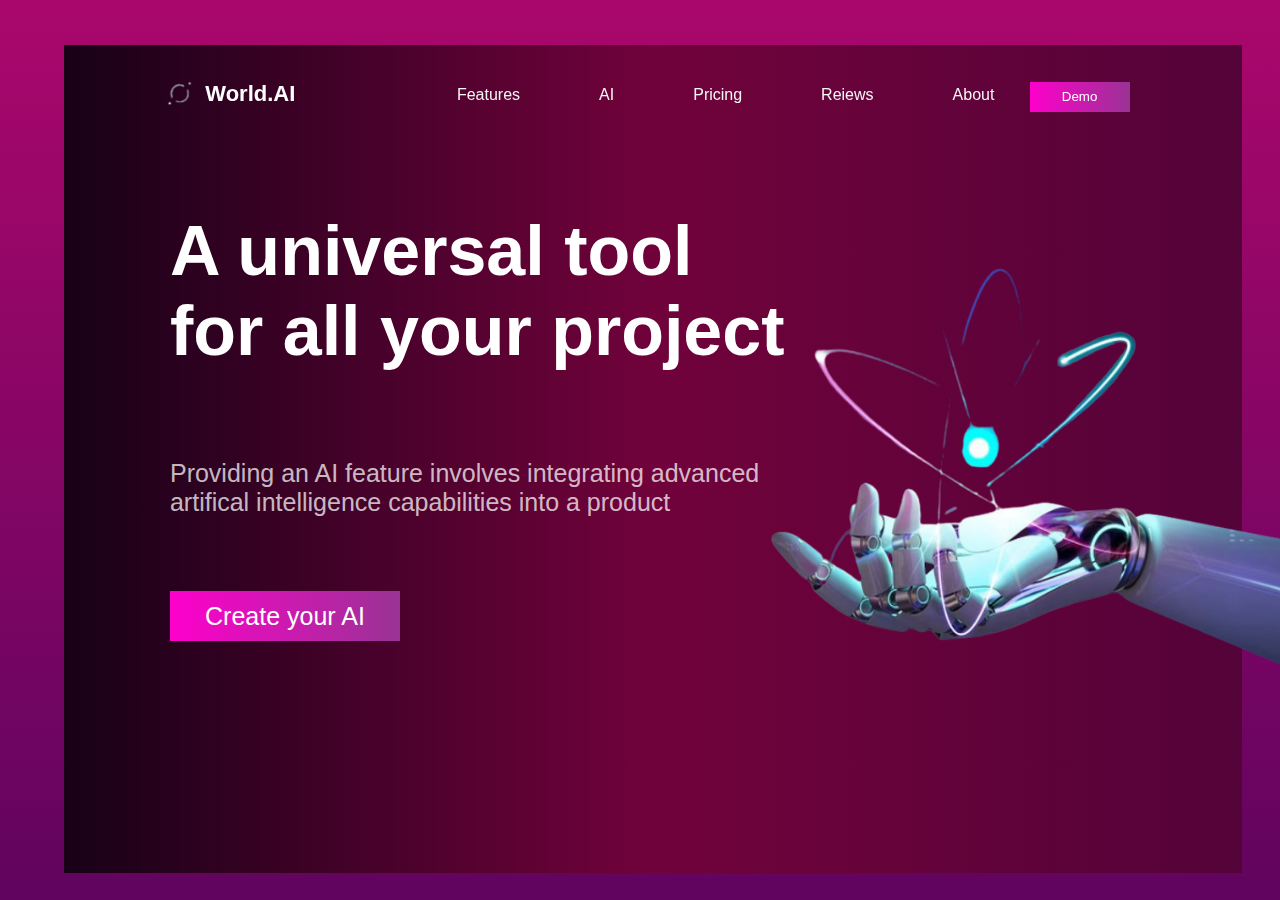
<file: project 2/index.html>
<!DOCTYPE html>
<html lang="en">
<head>
    <meta charset="UTF-8">
    <meta name="viewport" content="width=device-width, initial-scale=1.0">
    <title>Document</title>
    <link rel="stylesheet" href="style.css">
</head>
<body>
    <div id="back"> 
        <div id="front">
            <nav id="menu">
                <img src="./[removal.ai]_9835acd1-3f52-4991-bb06-a3a0fb304713-photo_2023-11-27_18-52-03.png" alt="" id="id">
                <h4>World.AI</h4>
                <a href="">Features</a>
                <a href="">AI</a>
                <a href="">Pricing</a>
                <a href="">Reiews</a>
                <a href="">About</a>
                <button id="top">Demo</button>
            </nav>
            <h1>A universal tool <br>
                for all your project</h1>
            <img id="ai" src="[removal.ai]_21422858-1e08-4bfe-8ae0-fdbdca47a08c-photo_2023-11-27_18-52-41.png" alt="">
            <p>Providing an AI feature involves integrating advanced <br>
                artifical intelligence capabilities into a product</p>
            <button id="down">Create your AI</button>
        </div>
    </div>
</body>
</html>
</file>
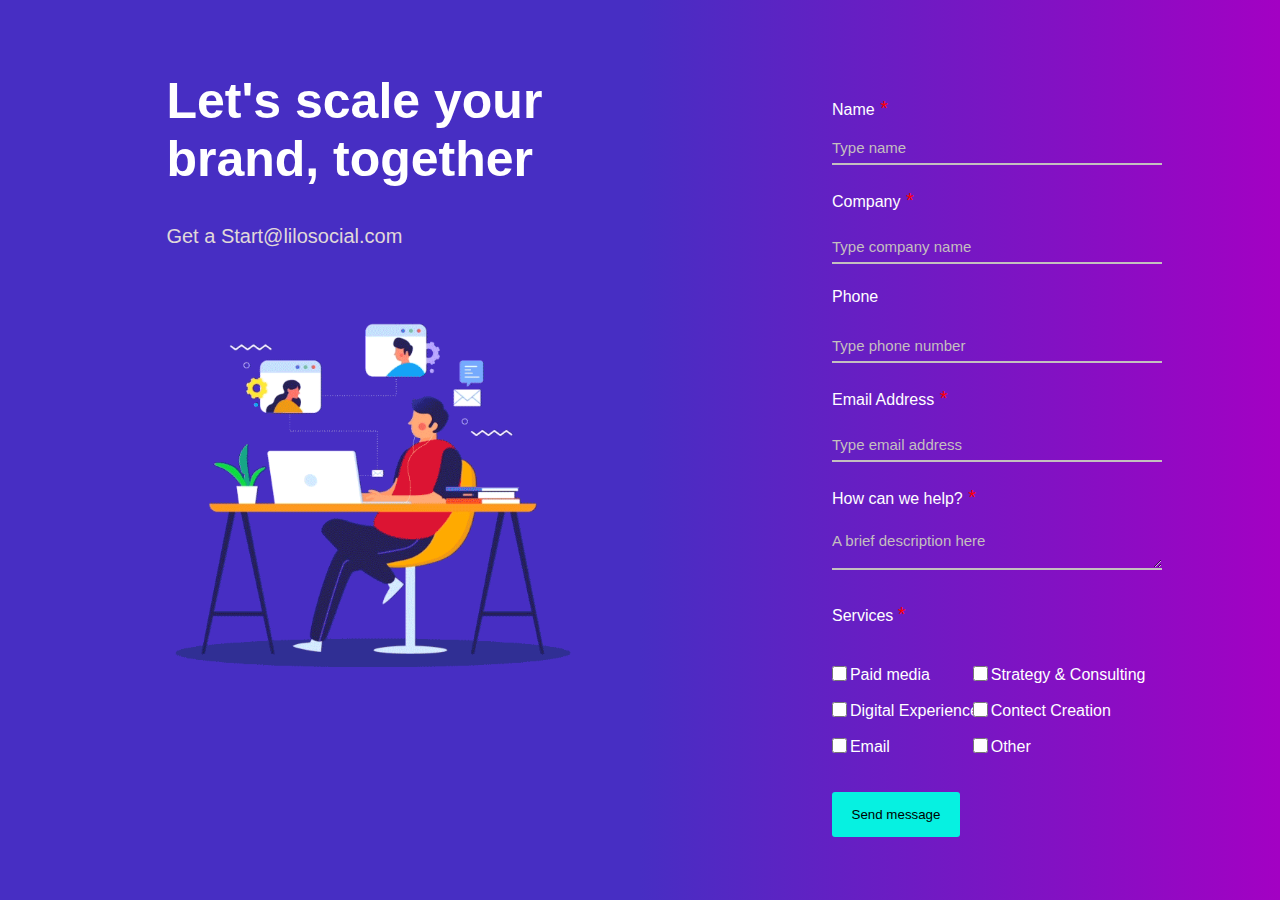
<file: project 4/index.html>
<!DOCTYPE html>
<html lang="en">
<head>
    <meta charset="UTF-8">
    <meta name="viewport" content="width=device-width, initial-scale=1.0">
    <title>Document</title>
    <link rel="stylesheet" href="style.css">
</head>
<body>
    <div>
        <img src="image_processing20200629-10059-bkvklh.gif" alt="">
        <label for="" id="N">Name<span> *</span></label><br>
        <input type="text" class="inputs" id="one" placeholder="Type name"><br>
        <label for="" id="C">Company<span> *</span></label><br>
        <input type="text" class="inputs" id="two" placeholder="Type company name"><br>
        <label for="" id="P">Phone</label><br>
        <input type="text" class="inputs" id="three" placeholder="Type phone number"><br>
        <label for="" id="E">Email Address<span> *</span></label><br>
        <input type="text" class="inputs" id="four" placeholder="Type email address"><br>
        <label for="" id="H">How can we help?<span> *</span></label><br>
        <textarea type="" class="inputs" id="five" placeholder="A brief description here"></textarea><br>
        <label for="" id="S">Services <span>*</span></label>
        <input type="checkbox" name="" id="p" class="checks">
        <label for="" id="pk">Paid media</label><br>
        <input type="checkbox" name="" id="d" class="checks">
        <label for="" id="dk">Digital Experience</label><br>
        <input type="checkbox" name="" id="e" class="checks">
        <label for="" id="ek">Email</label><br>
        <input type="checkbox" name="" id="c" class="checks">
        <label for="" id="ck">Contect Creation</label><br>
        <input type="checkbox" name="" id="s" class="checks">
        <label for="" id="sk">Strategy & Consulting</label><br>
        <input type="checkbox" name="" id="o" class="checks">
        <label for="" id="ok">Other</label><br>
        <button>Send message</button>
        <h1>Let's scale your <br>
            brand, together</h1>
        <pre>Get a <a href="">Start@lilosocial.com</a></pre>
    </div>
</body>
</html>
</file>
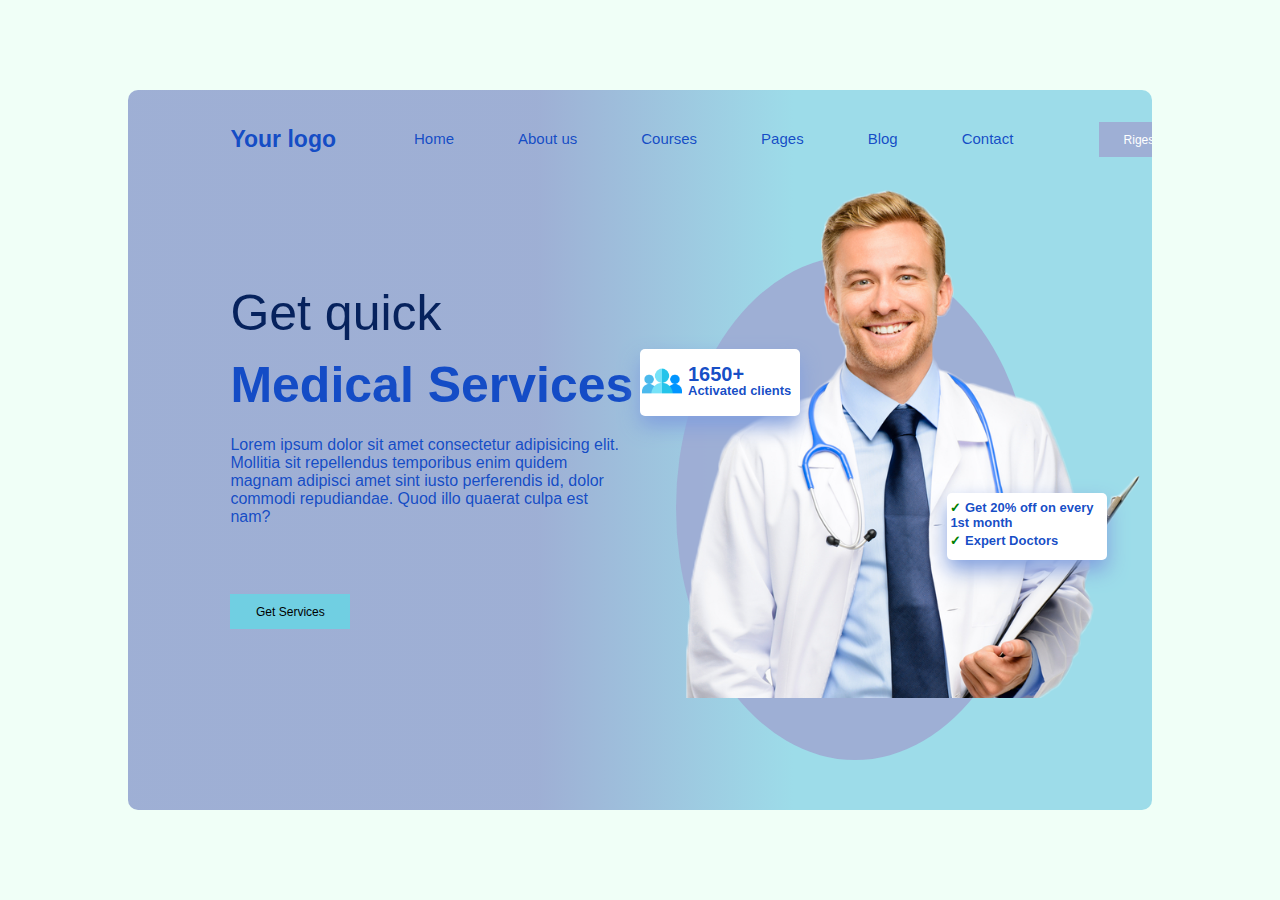
<file: project 5/index.html>
<!DOCTYPE html>
<html lang="en">

<head>
    <meta charset="UTF-8">
    <meta name="viewport" content="width=device-width, initial-scale=1.0">
    <title>Document</title>
    <link rel="stylesheet" href="style.css">
</head>

<body>
    <div id="main">
        <div id="top">
            <span id="logo">Your logo</span>
            <nav>
            
                <a href="" id="">Home</a>
                <a href="" id="">About us</a>
                <a href="" id="">Courses</a>
                <a href="" id="">Pages</a>
                <a href="" id="">Blog</a>
                <a href="" id="">Contact</a>
                <button>Rigester now</button>
            </nav>
            <div id="circle"></div>
            <img src="Doctor-PNG-File-Download-Free.webp" alt="">
            <h1>Get quick</h1>
            <h2>Medical Services</h2>
            <p>Lorem ipsum dolor sit amet consectetur adipisicing elit. Mollitia sit repellendus temporibus enim quidem
                magnam adipisci amet sint iusto perferendis id, dolor commodi repudiandae. Quod illo quaerat culpa est
                nam?
            </p>
            <button id="one">Get Services</button>
            <div class="left">
                <img src="users.png" alt="" id="users">
                <span id="ek">1650+</span>
                <span id="do">Activated clients</span>
            </div>
            <div class="left" id="right">
                <span id="theen"><span class="thu">✓ </span>Get 20% off on every 1st month</span>
                <span id="char"><span class="thu">✓ </span>Expert Doctors</span>
            </div>
        </div>
    </div>
</body>

</html>
</file>
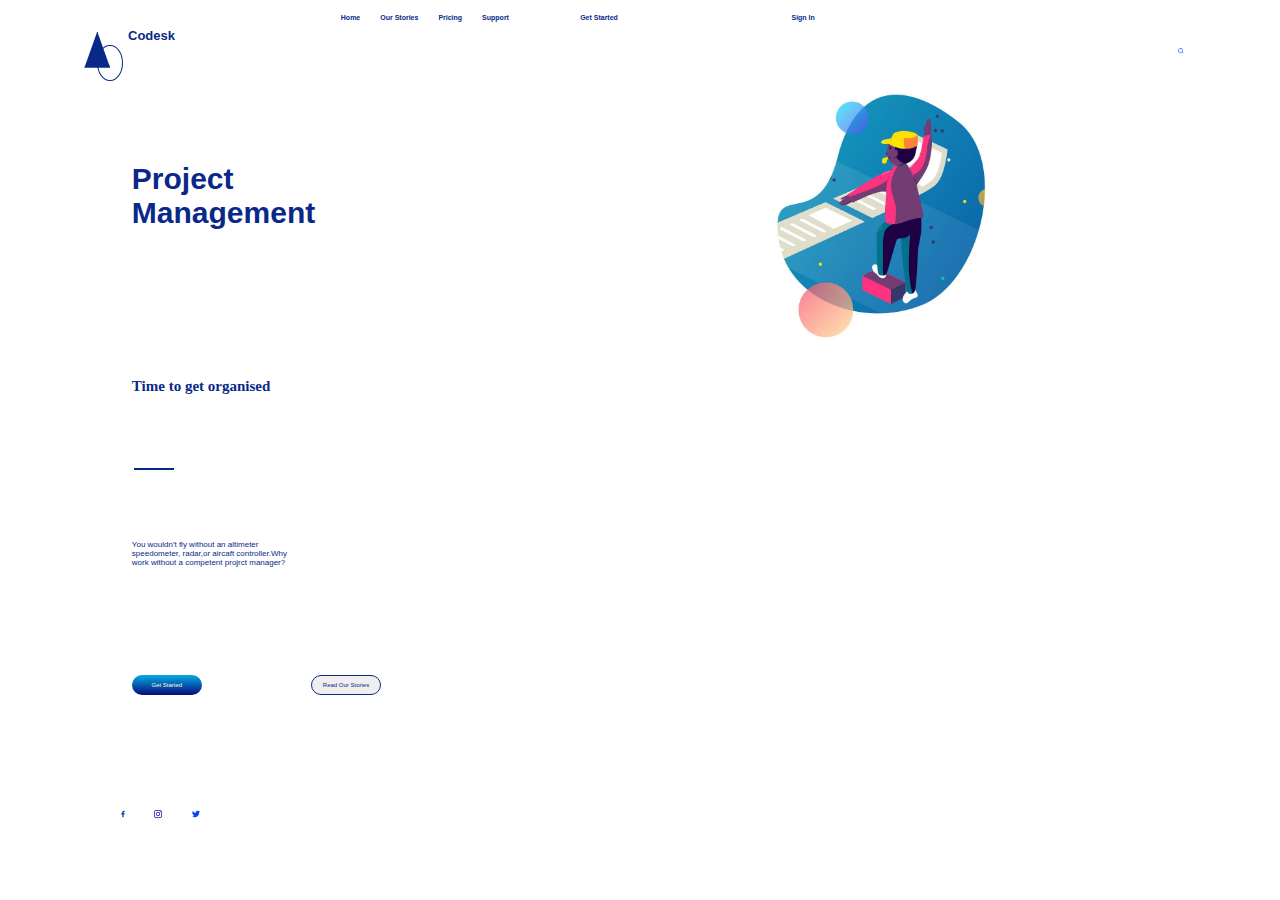
<file: project1/index.html>
<!DOCTYPE html>
<html lang="en">
<head>
    <meta charset="UTF-8">
    <meta name="viewport" content="width=device-width, initial-scale=1.0">
    <title>Document</title>
    <link rel="stylesheet" href="project1.css">
</head>
<body>
    <div>
    <nav id="menu">
        <div id="tri"></div>
        <div id="cir"></div>
        <h3 id="code">Codesk</h3>
        <a href="#">Home</a>
        <a href="#">Our Stories</a>
        <a href="#">Pricing</a>
        <a href="#">Support</a>
        <a href="#" id="get">Get Started</a>
        <a href="#" id="signin">Sign In</a>
        <img src="photo_2023-11-26_13-15-51.jpg" alt="jghfh" id="search">
    </nav>
    <h1 id="heading">Project <br>
     Management</h1>
     <img src="photo_2023-11-26_13-15-51 (2).jpg" alt="" id="man">
     <h3 id="sub">Time to get organised</h3>
     <hr id="small">
     <p>You wouldn't fly without an altimeter <br>
        speedometer, radar,or aircaft controller.Why <br>
        work without a competent projrct manager?</p>
    <button id="start">Get Started</button>
    <button id="end">Read Our Stories</button>
    <img src="photo_2023-11-26_13-15-48.jpg" alt="" id="one"><img src="photo_2023-11-26_13-15-49.jpg" alt="" id="two"><img src="photo_2023-11-26_13-15-52.jpg" alt="" id="three">
    </div>
</body>
</html>
</file>
<file: project 2/style.css>
*{
    margin: 0%;
    padding: 0%;
    box-sizing: border-box;
}
#back{
    position: fixed;
    width: 100%;
    height: 100%;
    background: linear-gradient(#aa076b,#61045f);
}
#front{
    position: absolute;
    top: 5%;
    left: 5%;
    width: 92%;
    height: 92%;
    background: linear-gradient(to left,#540339,#71023b,#180117);
}
#menu{
    position: relative;
    top: 5%;
    left: 22%;
}
a{
    position: relative;
    margin-left: 75px;
    color: whitesmoke;
    text-decoration: none;
    font-family: sans-serif;
    left: 5%;
}
#top{
    position: absolute;
    top: -25%;
    left: 60%;
    width: 100px;
    height: 30px;
    background: linear-gradient(to right,#ff00cc,#993394);
    color: #fff;
    font-family: '   UI', Tahoma, Geneva, Verdana, sans-serif;
    border: none;
    outline: none;
}
h4{
    position: absolute;
    top: -30%;
    left: -10%;
    font-size: 22px;
    color: #fff;
    font-family: 'Segoe UI', Tahoma, Geneva, Verdana, sans-serif;
}
#ai{
    position:absolute;
    left: 59.5%;
    top: 25%;
    width: 550px;
}
h1{
    position: absolute;
    top: 20%;
    left: 9%;
    color: #fff;
    font-family: Arial, Helvetica, sans-serif;
    font-size: 70px;
}
p{
    position: absolute;
    top: 50%;
    left: 9%;
    color: #ffffffbc;
    font-family: Arial, Helvetica, sans-serif;
    font-size: 25px;
}
#down{
    position: absolute;
    top: 66%;
    left: 9%;
    width: 230px;
    height: 50px;
    background: linear-gradient(to right,#ff00cc,#993394);
    color: #ffffff;
    font-family:  sans-serif;
    border: none;
    outline: none;
    font-size: 25px;
}
a:hover{
    border-bottom:2.7px solid whitesmoke;
    padding-bottom: 2px;
}
button:hover{
    cursor: pointer;
}
#id{
    position: absolute;
    top: -90%;
    left: -14.6%;
    width: 5%;

}
</file>
<file: project 4/style.css>
*{
    margin: 0%;
    padding: 0%;
    box-sizing: border-box;
}
div{
    position: absolute;
    width: 100%;
    height: 100%;
    background: linear-gradient(90deg,#472EC3 50%, rgb(163, 1, 195)100%);
    overflow: hidden;
}
img{
    position: absolute;
    top: 29%;
    left: 2%;
    background: none;
    width: 45%;
}
.inputs{
    position: absolute;
    top: 15%;
    left: 65%;
    width: 330px;
    border: none;
    outline: none;
    background: none;
    border-bottom: 2px solid rgb(196, 191, 191);
    padding-bottom: 5px;
    font-family: Arial, Helvetica, sans-serif;
    font-size: 20px;
    color: white;
}
.inputs::placeholder{
    color:  rgb(196, 191, 191);
    font-family: Arial, Helvetica, sans-serif;
    font-size: 15px;
}
label{
    position: absolute;
    top: 10.8%;
    left: 65%;
    color: rgb(255, 255, 255);
    font-family: Arial, Helvetica, sans-serif;
}
span{
    color: rgb(255, 0, 0);
    font-size: 20px;
}
#C{
    top: 21%;
}
#two{
    top: 26%;
}
#P{
    top: 32%;
}
#three{
    top: 37%;
}
#E{
    top: 43%;
}
#four{
    top: 48%;
}
#H{
    top: 54%;
}
#five{
    padding-bottom: 0px;
    top: 58%;
}
#five::placeholder{
    position: absolute;
    top: 10px;
    font-size: 15px;
}
#S{
    top: 67%;
}
.checks{
    position: absolute;
    top: 74%;
    left: 65%;
    width: 15px;
    height: 15px;
}
#p,#c{
    top: 74%;
}
#d,#s{
    top: 78%;
}
#e,#o{
    top: 82%;
}
#c,#s,#o{
    left: 76%;
}
#pk,#dk,#ek,#ck,#sk,#ok{
    top: 74%;
    left:66.4%;
}
#dk,#ck{
    top: 78%;
}
#ek,#ok{
    top: 82%;
}

#ck,#sk,#ok{
    left: 77.4%;
}
button{
    position: absolute;
    left:65%;
    top: 88%;
    width: 10%;
    height: 5%;
    background-color: rgb(6, 241, 225);
    outline: none;
    border: none;
    border-radius: 3px;
    color: black;
}
h1{
    position: absolute;
    left: 13%;
    top: 8%;
    font-family: Arial, Helvetica, sans-serif;
    font-size: 50px;
    color: white;
}
pre{
    position: absolute;
    left: 13%;
    top: 25%;
    font-family: Arial, Helvetica, sans-serif;
    font-size: 20px;
    color:rgb(224, 217, 217);
}
a{
    color: rgb(224, 217, 217);
    text-decoration: none;
}
a:hover{
    border-bottom: 2px solid orangered;
    padding-bottom: 2px;
}
</file>
<file: project 5/style.css>
*{
    padding: 0;
    margin: 0%;
    box-sizing: border-box;
}
#main{
    width: 100%;
    height: 100%;
    background-color: rgb(240, 255, 247);
    position: absolute;
    overflow: hidden;
}
#top{
    width: 80%;
    height: 80%;
    position: absolute;
    top: 10%;
    left: 10%;
    background: linear-gradient(90deg, rgba(157, 174, 212, 0.984) 40%, rgb(157, 220, 233) 65%);
    border-radius: 10px;
    overflow: hidden;
}
nav{
    position: relative;
    top: 4.5%;
    left: 25%;
}
a{
    position: inherit;
    margin: 30px;
    text-decoration: none;
    color:  rgba(17, 74, 197, 0.984);
    font-size: 15px;
    font-family: Arial, Helvetica, sans-serif;
}
button{
    position: inherit;
    top: 10%;
    left: 5%;
    background-color:rgba(157, 174, 212, 0.984);
    border: none;
    outline: none;
    width: 120px;
    height: 35px;
    font-family: Arial, Helvetica, sans-serif;
    font-size: 12px;
    color: white;
}
img{
    position: absolute;
    top: 12%;
    left: 50%;
    width: 530px;
}
#circle{
    position: absolute;
    top: 23%;
    left: 53.5%;
    border-radius: 50%;
    width: 35%;
    height: 70%;
    background-color: rgba(157, 174, 212, 0.984);
}
h1{
    position: absolute;
    top: 27%;
    left: 10%;
    font-size: 50px;
    color:  rgba(3, 31, 90, 0.984);
    font-family: sans-serif;
    font-weight: 400;
}
h2{
    position: absolute;
    top: 37%;
    left: 10%;
    font-family: Arial, Helvetica, sans-serif;
    color: rgba(17, 74, 197, 0.984);
    font-weight: 600;
    font-size: 50px;
}
p{
    position: absolute;
    top: 48%;
    left: 10%;
    font-family: Arial, Helvetica, sans-serif;
    color:  rgba(17, 74, 197, 0.984);
    width: 400px;
    height: 30px;
}
#one{
    top: 70%;
    left: 10%;
    background-color: rgb(112, 207, 226);
    color: black;
}
.left{
    background-color: white;
    width: 160px;
    height: 67px;
    position: absolute;
    top:36%;
    left: 50%;
    border-radius: 5px;
    box-shadow: 0 10px 20px 0 rgba(129, 158, 221, 0.984);
}
#right{
    top: 56%;
    left: 80%;
}
#ek{
    position: absolute;
    top:20%;
    left: 30%;
    font-size: 20px;
    font-family: Arial, Helvetica, sans-serif;
    font-weight: 600;
    color: rgba(17, 74, 197, 0.984) ;
}
#do{
    position: absolute;
    top: 50%;
    left: 30%;
    font-size: 13px;
    font-family: Arial, Helvetica, sans-serif;
    font-weight: 600;
    color: rgba(17, 74, 197, 0.984);
}
#users{
    position: absolute;
    top: 18%;
    left: 1%;
    width: 40px;
}
#theen{
    position: absolute;
    top: 10%;
    left: 2%;
    font-size: 13px;
    font-family: Arial, Helvetica, sans-serif;
    font-weight: 600;
    color: rgba(17, 74, 197, 0.984);
}
#char{
    position: absolute;
    top: 60%;
    left: 2%;
    font-size: 13px;
    font-family: Arial, Helvetica, sans-serif;
    font-weight: 600;
    color: rgba(17, 74, 197, 0.984);
}
.thu{
    color: green;
}
#logo{
    position: absolute;
    top: 5%;
    left: 10%;
    font-size: 23px;
    font-family: Arial, Helvetica, sans-serif;
    font-weight: 600;
    color: rgba(17, 74, 197, 0.984);
}
</file>
<file: project1/project1.css>
*{
    margin: 0%;
    padding: 0%;
    box-sizing: border-box;
}
div{
    width: 100%;
    height: 100vh;
}
nav{
    padding-top: 6px;
    padding-bottom: 6px;
}
a{
    margin: 8px;
    font-size: 7px;
    position: relative;
    padding-bottom: 2px;
    top: 10%;
    left: 26%;
    font-family: sans-serif;
    font-weight: 600;
    text-decoration: none;
    color: rgb(9, 41, 136);
}
a:hover{
    cursor: pointer;
    border-bottom: 2px solid rgb(9, 41, 136);
}
#get{
    position: relative;
    left: 30%;
}
#signin{
    position:relative;
    left: 42%;
}
#search{
    position: absolute;
    left: 92%;
    top: 5.3%;
    width: 6.5px;
    border-radius: 50%;
    padding: all 3px;
    transition: all ease 0.2s;
}
#search:hover{
    cursor: pointer;
    width: 8.2px;
    box-shadow: 0 20px 30px 0 rgb(0, 0, 0 , 0.3);
}
#code{
    position: absolute;
    left: 10%;
    top: 3.1%;
    font-size: 13px;
    font-family: sans-serif;
    color: rgb(9, 41, 136);
    font-weight: 600;
}
#heading{
    position: absolute;
    font-size: 30px;
    font-family: sans-serif;
    top: 18%;
    left: 10.3%;
    color: rgb(9, 41, 136);
}
#man{
    position: absolute;
    width: 225px;
    top: 9%;
    left: 60%;
}
#sub{
    position: absolute;
    font-weight: 600;
    font-size: 15px;
    color: rgb(9, 41, 136);
    top:42% ;
    left: 10.3%;
}
#small{
    position: absolute;
    width: 40px;
    border: 1.8px solid rgb(9, 41, 136);
    color: royalblue;
    top: 52%;
    left: 10.5%;
}
p{
    position: absolute;
    top: 60%;
    left:10.3%;
    color:rgb(9, 41, 136);
    font-size: 8px;
    font-family: Arial, Helvetica, sans-serif;
}
#start{
    position:absolute;
    top: 75%;
    left: 10.3%;
    width: 70px;
    border-radius: 10px;
    font-size: 6px;
    font-family: sans-serif;
    height: 20px;
    color: beige;
    border: none;
    outline: none;
    background:linear-gradient(#02ace4,#090a79);
}
#end{
    position:absolute;
    top: 75%;
    left: 24.3%;
    width: 70px;
    border-radius: 10px;
    font-size: 6px;
    font-family: sans-serif;
    height: 20px;
    color: rgb(9, 41, 136);
    border : 1px solid rgb(9, 41, 136);
    outline: rgb(9, 41, 136);
}
#one,#two,#three{
    position: absolute;
    top: 90%;
    width: 8px;
    left: 9.3%;
}
#two{
    left: 12%;
}
#three{
    left: 15%;
}
#tri{
    clip-path: polygon(50% 0, 0% 100%, 100% 100%);
    width: 2%;
    height: 4vh;
    background: rgb(9, 41, 136) ;
    border: 1px solid rgb(9, 41, 136);
    position: absolute;
    left: 6.6%;
    top: 3.5%;
}
#cir{
    border-radius: 50%;
    width: 2%;
    height: 4vh;
    border: 1px solid rgb(9, 41, 136);
    position: absolute;
    left: 7.6%;
    top: 5%;
}
</file>
